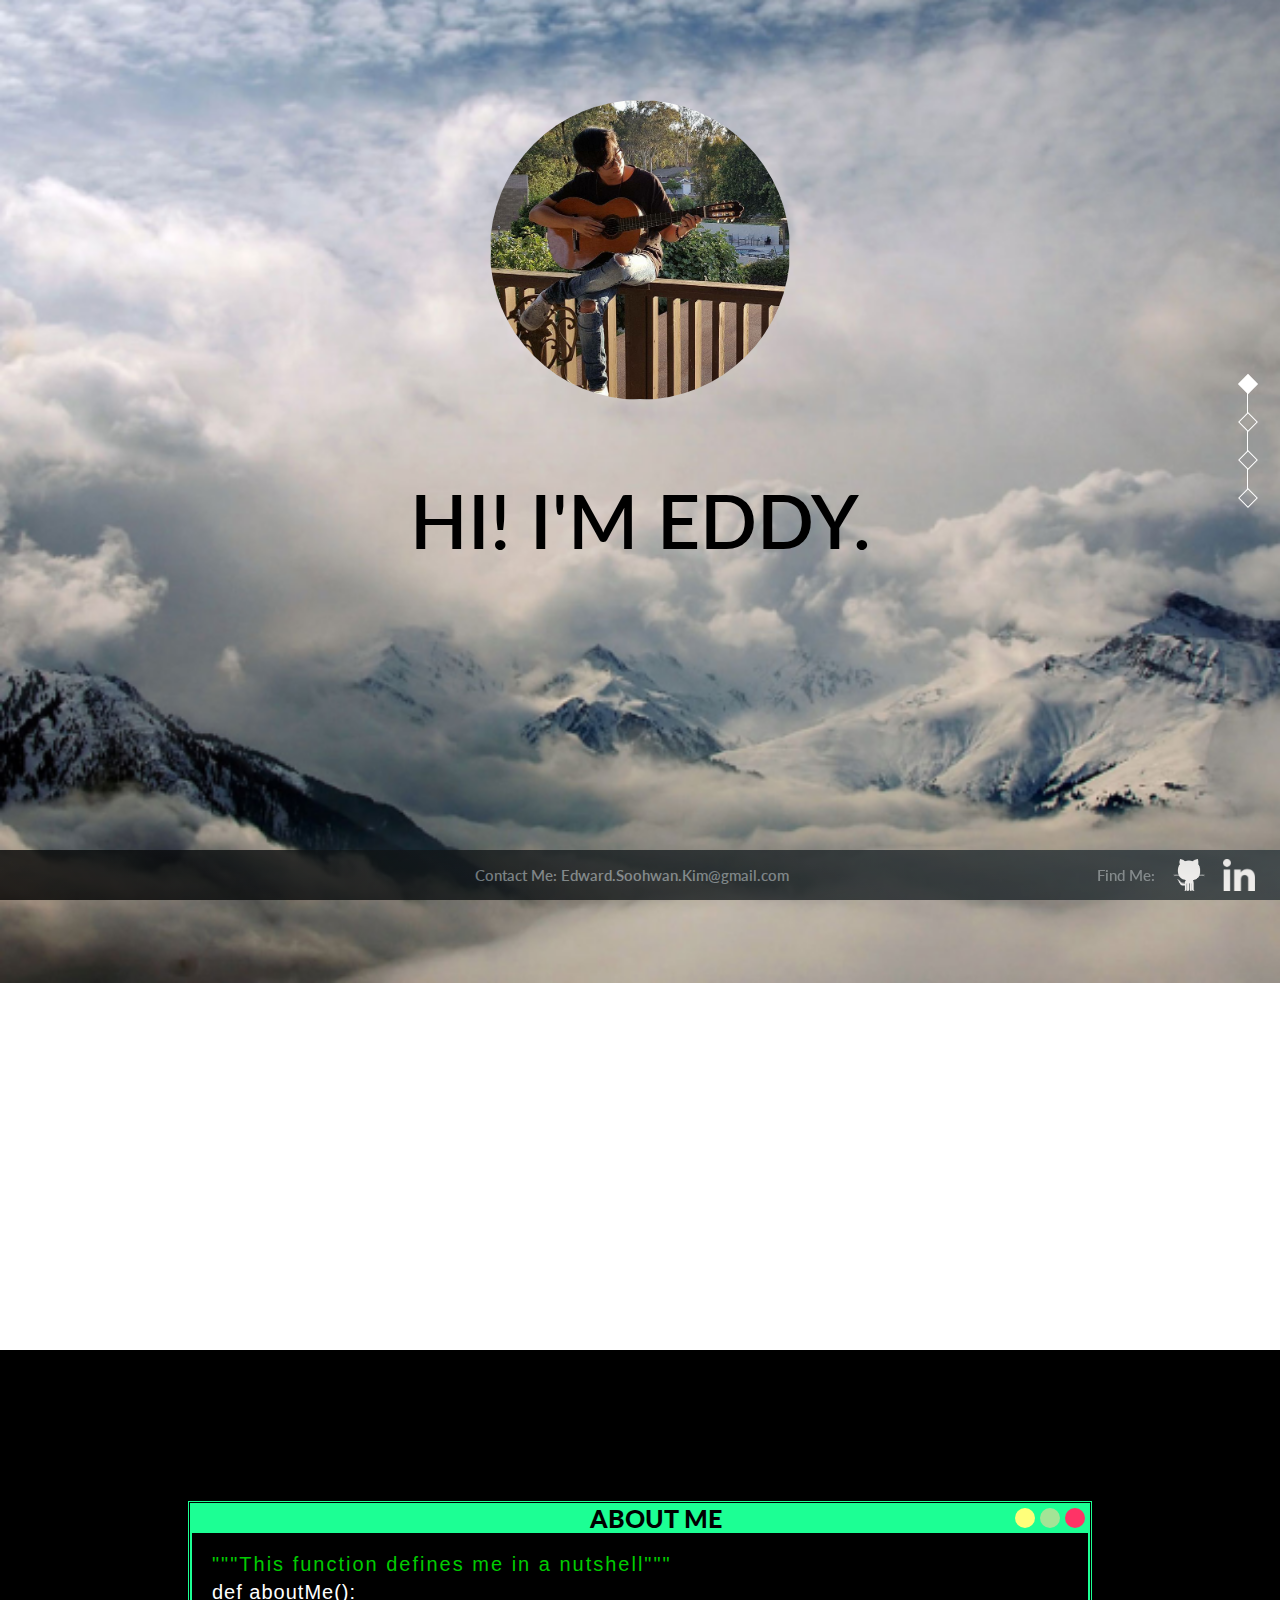
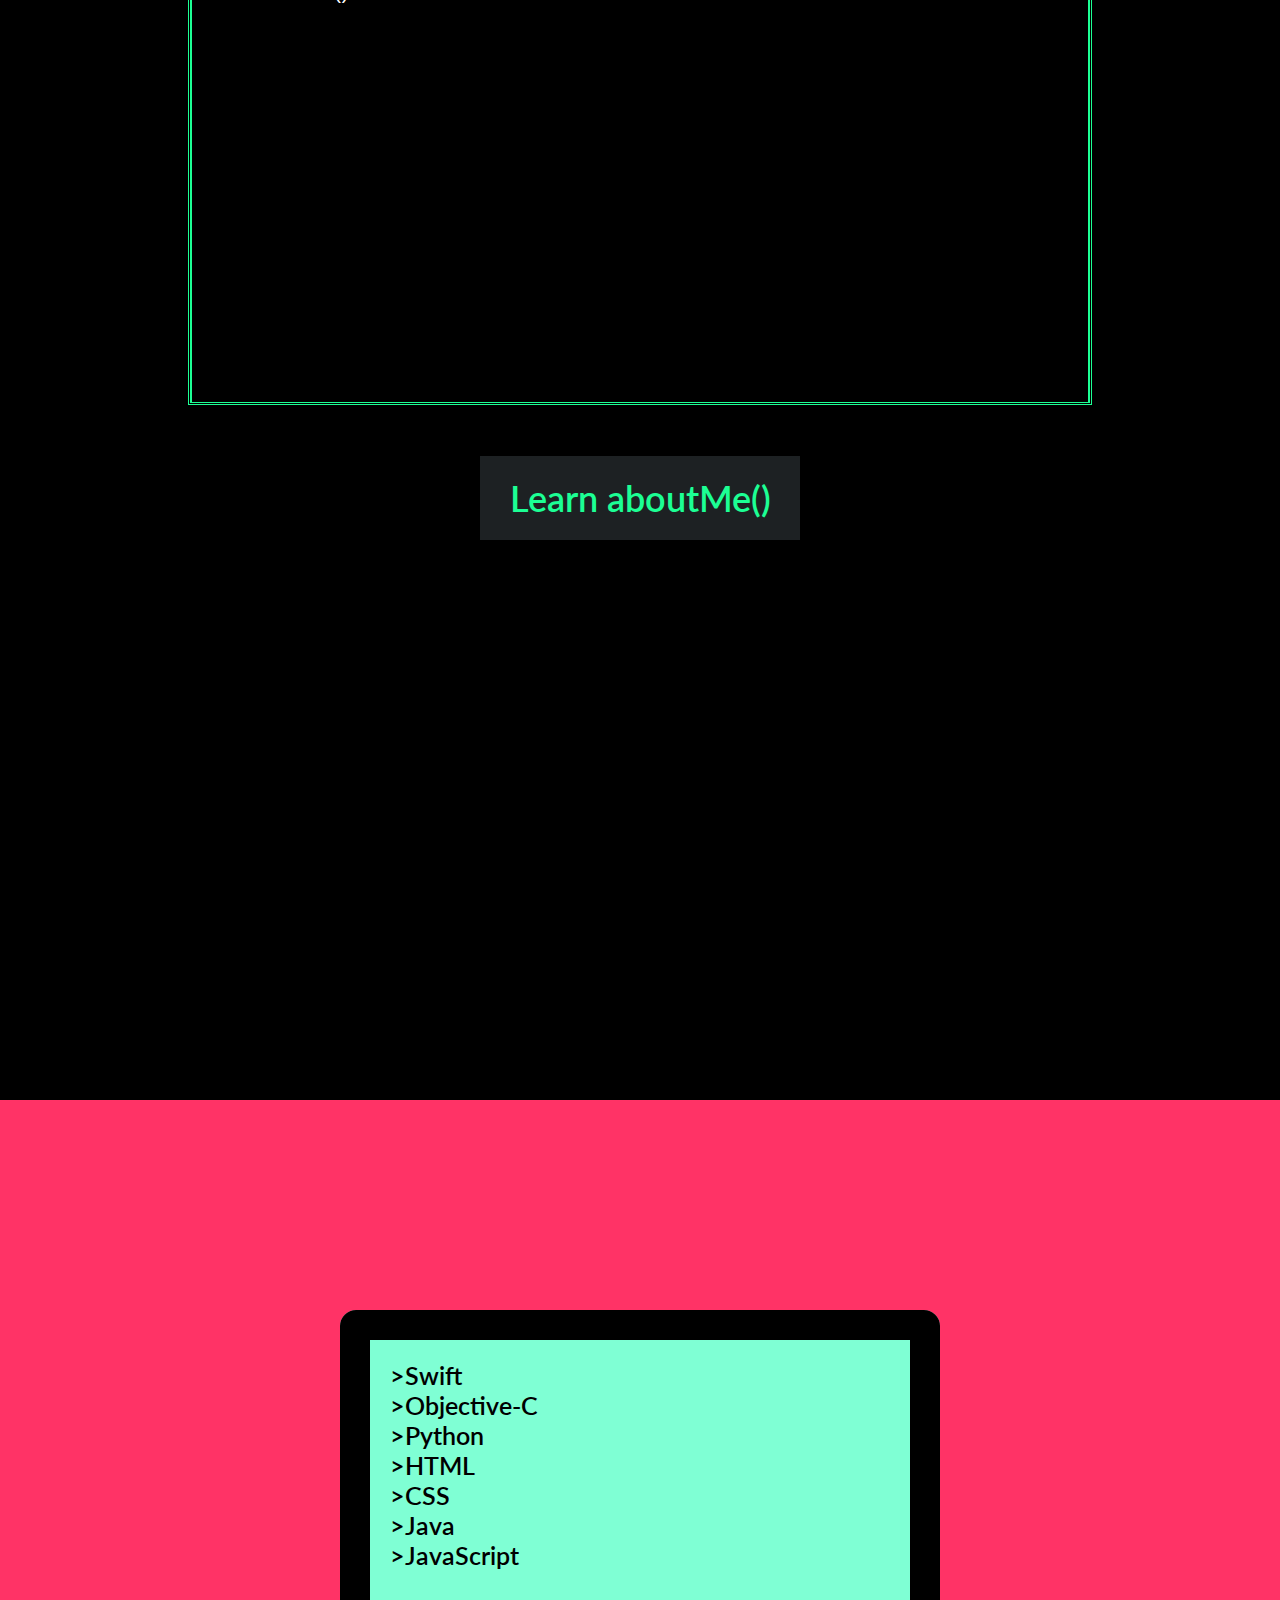
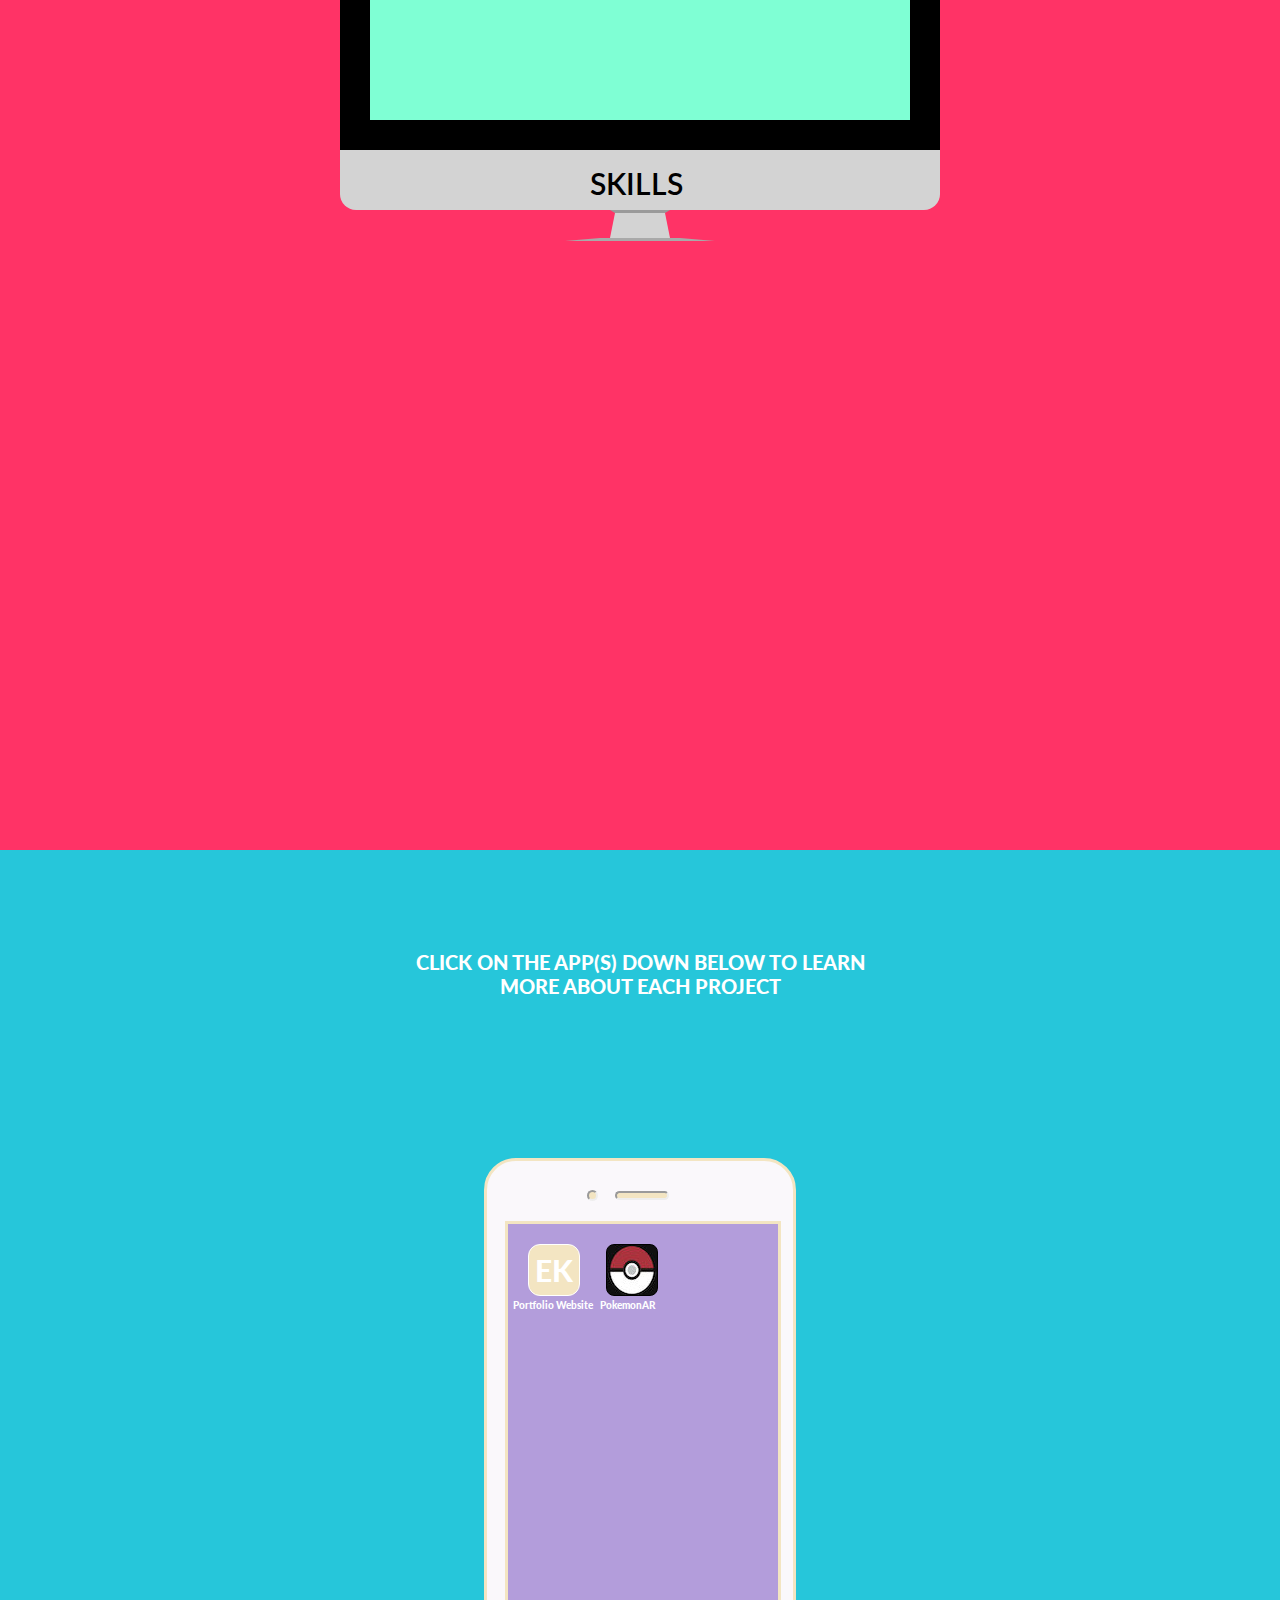
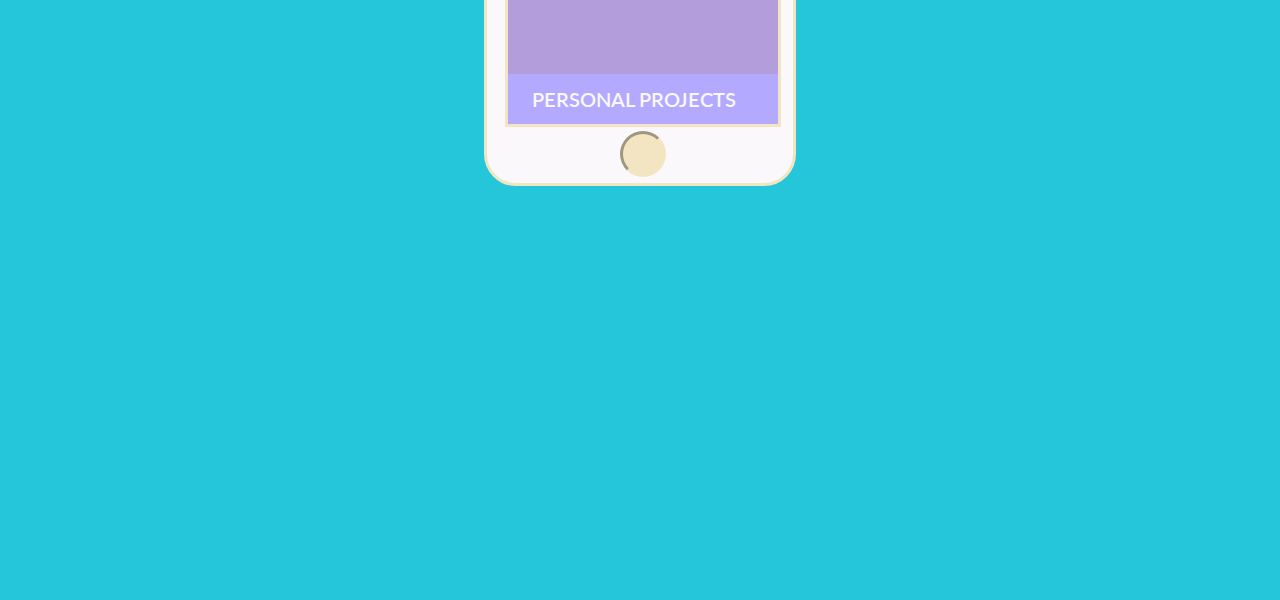
<file: index.html>
<html>
	<head>
		<!-- Correct HTML File 3 -->
		<title>Eddy Kim Portfolio</title>
		<link rel="stylesheet" type="text/css" href="assets/css/websiteDesign.css">
		<script src="assets/js/jquery-1.8.3.min.js"></script>
		<script src="assets/js/website.js"></script>
		<link rel='stylesheet' type='text/css' href='https://fonts.googleapis.com/css?family=Lato:100'>
		<link rel="shortcut icon" type="image/x-icon" href="assets/img/EK.ico" />
	</head>

	<body>
		<div id="whole-site">

			<!--Home Page-->
			<div id="first-wrapper" class="wrapper">
				<div class="container">
					<div id="home" class="screen">
						<div id="home-content" class="text intro">
							<img id="profile-picture" class="circle">
							<div id="name">
								HI! I'M EDDY.
							</div>
						</div>	
					</div>
				</div>
			</div>

			<!--Second (About Me) Page-->
			<div id="second-wrapper" class="wrapper">
				<div class="container">
					<div id="aboutMe" class="screen">
						<!--Blue Print for the Terminal that has my information inside-->
						<div id="terminal-container">
							<div id="terminalV2">
								<div id="about-me-heading">ABOUT ME</div>
								<div id="red" class="terminal-circle"></div>
								<div id="green" class="terminal-circle"></div>
								<div id="yellow" class="terminal-circle"></div>
								<div id="black-screen">	
									<div id="content-before">
										<div id="content-line1" class="absolute terminal-green"><br>"""This function defines me in a nutshell"""</br></div>
										<div id="content-line2" class="absolute terminal-white"><br>def aboutMe():</br></div>
									</div>
									<div id="content-after" class="absolute">
										<div id="content-line3">
											<div id="term-name" class="absolute terminal-white">name</div>
											<span class="absolute terminal-orange">=</span>
											<span id="info-name" class="absolute terminal-green">"Eddy Kim"</span>	
											<br></br>
										</div>
										<div id="content-line4">
											<div id="term-age" class="absolute terminal-white">age</div>
											<span class="absolute terminal-orange">=</span>
											<span id="18" class="absolute terminal-blue">20</span>
											<br></br>
										</div>
										<div id="content-line5">
											<div id="term-education" class="absolute terminal-white">education</div>
											<span class="absolute terminal-orange">=</span>
											<span id="info-education" class="absolute terminal-green">"University of California, Berkeley"</span>
											<br></br>
										</div>
										<div id="content-line6">
											<div id="term-year" class="absolute terminal-white">year</div>
											<span class="absolute terminal-orange">=</span>
											<span id="info-year" class="absolute terminal-green">"3rd year, Class of 2018"</span>
											<br></br>
										</div>
										<div id="content-line7">
											<div id="term-major" class="absolute terminal-white">major</div>
											<span class="absolute terminal-orange">=</span>
											<span id="info-major" class="absolute terminal-green">"Computer Science and Cognitive Science"</span>
											<br></br>
										</div>
										<!-- <div id="content-line8">
											<div id="term-GPA" class="absolute terminal-white">GPA</div>
											<span class="absolute terminal-orange">=</span>
											<span id="GPA" class="absolute terminal-blue">3.2</span>
											<br></br>
										</div> -->
										<div id="content-line9">
											<div id="term-interests" class="absolute terminal-white">interests</div>
											<span class="absolute terminal-orange">=</span>
											<span class="absolute terminal-white">[</span>
											<span id="info-interests" class="absolute terminal-green">"Singing", "Guitar", "Snowboarding"</span>
											<span class="absolute terminal-white">]</span>
											<br></br>
										</div>
									</div>
								</div>
							</div>
								
							<div id="button" class="text click">
								<div id="aboutMe-button">
									Learn aboutMe()
								</div>
							</div>
						</div>
					</div>
				</div>
			</div>

			<!--Third (Skills) Page-->
			<div id="third-wrapper" class="wrapper">
				<div id="third-container">
					<div id="skills" class="screen">
						<!--Animated iMac that holds my skills-->
						<div id="imac-container">
							<div id="imac-border">
								<div id="imac-screen">
									<div id="skill1" class="skill-text">>Swift</div>
									<div id="skill2" class="skill-text indent">>Objective-C</div>
									<div id="skill3" class="skill-text indent">>Python</div>
									<div id="skill4" class="skill-text ">>HTML</div>
									<div id="skill5" class="skill-text indent">>CSS</div>
									<div id="skill6" class="skill-text indent">>Java</div>
									<div id="skill7" class="skill-text indent">>JavaScript</div>
								</div>
							</div>
							<div id="skills-header" class="text">
								SKILLS
							</div>
						</div>
						<div id="imac-stand">
							<div id="imac-base"></div>
						</div>
					</div>
				</div>
			</div>
			<!--Fourth (Projects) Page-->
			<div id="fourth-wrapper" class="wrapper">
				<div id="footer">
					<div id="email-handle" class="footer-text">Contact Me: Edward.Soohwan.Kim@gmail.com</div>
					<div id="social" class="footer-text">
						Find Me:
					</div>
					<a target="_blank" href="https://github.com/Mihky">
						<img id="octocat" class="social-icons" src="assets/img/githubicon.png">
					</a>
					<a target="_blank" href="https://www.linkedin.com/profile/preview?locale=en_US&trk=prof-0-sb-preview-primary-button">
						<img id="linkedin" class="social-icons" src="assets/img/in.png">
					</a>
				</div>

					<div id="instructions">CLICK ON THE APP(S) DOWN BELOW TO LEARN MORE ABOUT EACH PROJECT</div>
					<div id="projects">
						<!--Animated iPhone that hold my person projects-->
						<div id="iphone6">
							<div id="camera"></div>
							<div id="speaker"></div>
							<div id="screen">
								<div id="portfolio-app" class="app click">
									EK
								</div>
								<div class="app-name">
									Portfolio Website
								</div>
								<div id="pokemonAR-app" class="app click"></div>
								<div id="pokemonAR-position" class="app-name">PokemonAR</div>
								<div id="main-bar">
									<div id="projects-header">
										PERSONAL PROJECTS
									</div>
								</div>
							</div>
							<div id="home-button"></div>
						</div>
					</div>

				<div id="backdrop" class="backdrop"></div>
				<div id="modal" class="modal">
					<div id="portfolio-modal">
						<div class="app-header">Portfolio Website</div>
						<div class="X">X</div>
						<div id="project-logo">
							<div id="initials">EK</div>
						</div>
						<div class="project-description-container">
							<div class="project-title">https://mihky.github.io</div>
							<div class="project-description">
								This was my very first personal project. Start date: 12/26/14 - End date: 1/5/15. Within 10 days I learned the fundamentals of HTML, CSS, and Javascript and was able to make this very website. This will be used to learn more about me, my hobbies, and link to other social medias professional and social.
							</div>
						</div>
					</div>
					<div id="pokemonAR-modal">
						<div class="app-header">PokemonAR</div>
						<div class="X">X</div>
						<div id="project-logo-2"></div>
						<div class="project-description-container">
							<div class="project-title title-too-large">https://github.com/Mihky/PokemonAR</div>
							<div class="project-description">
								Experience a Pokémon battle in Augmented Reality. Use Snorlax to take down Armored Mewtwo. Created using Unity, Vuforia, and C#.
							</div>
						</div>
					</div>
				</div>
			</div>
			<!--Navigation Bar-->
			<div id="side-bar">
				<div id="page1" class="pages click fill"></div>
				<span class="dividers"></span>
				<div id="page2" class="pages click fill"></div>
				<span class="dividers"></span>
				<div id="page3" class="pages click fill"></div>
				<span class="dividers"></span>
				<div id="page4" class="pages click fill"></div>
			</div>
		</div>
	</body>
</html>
</file>
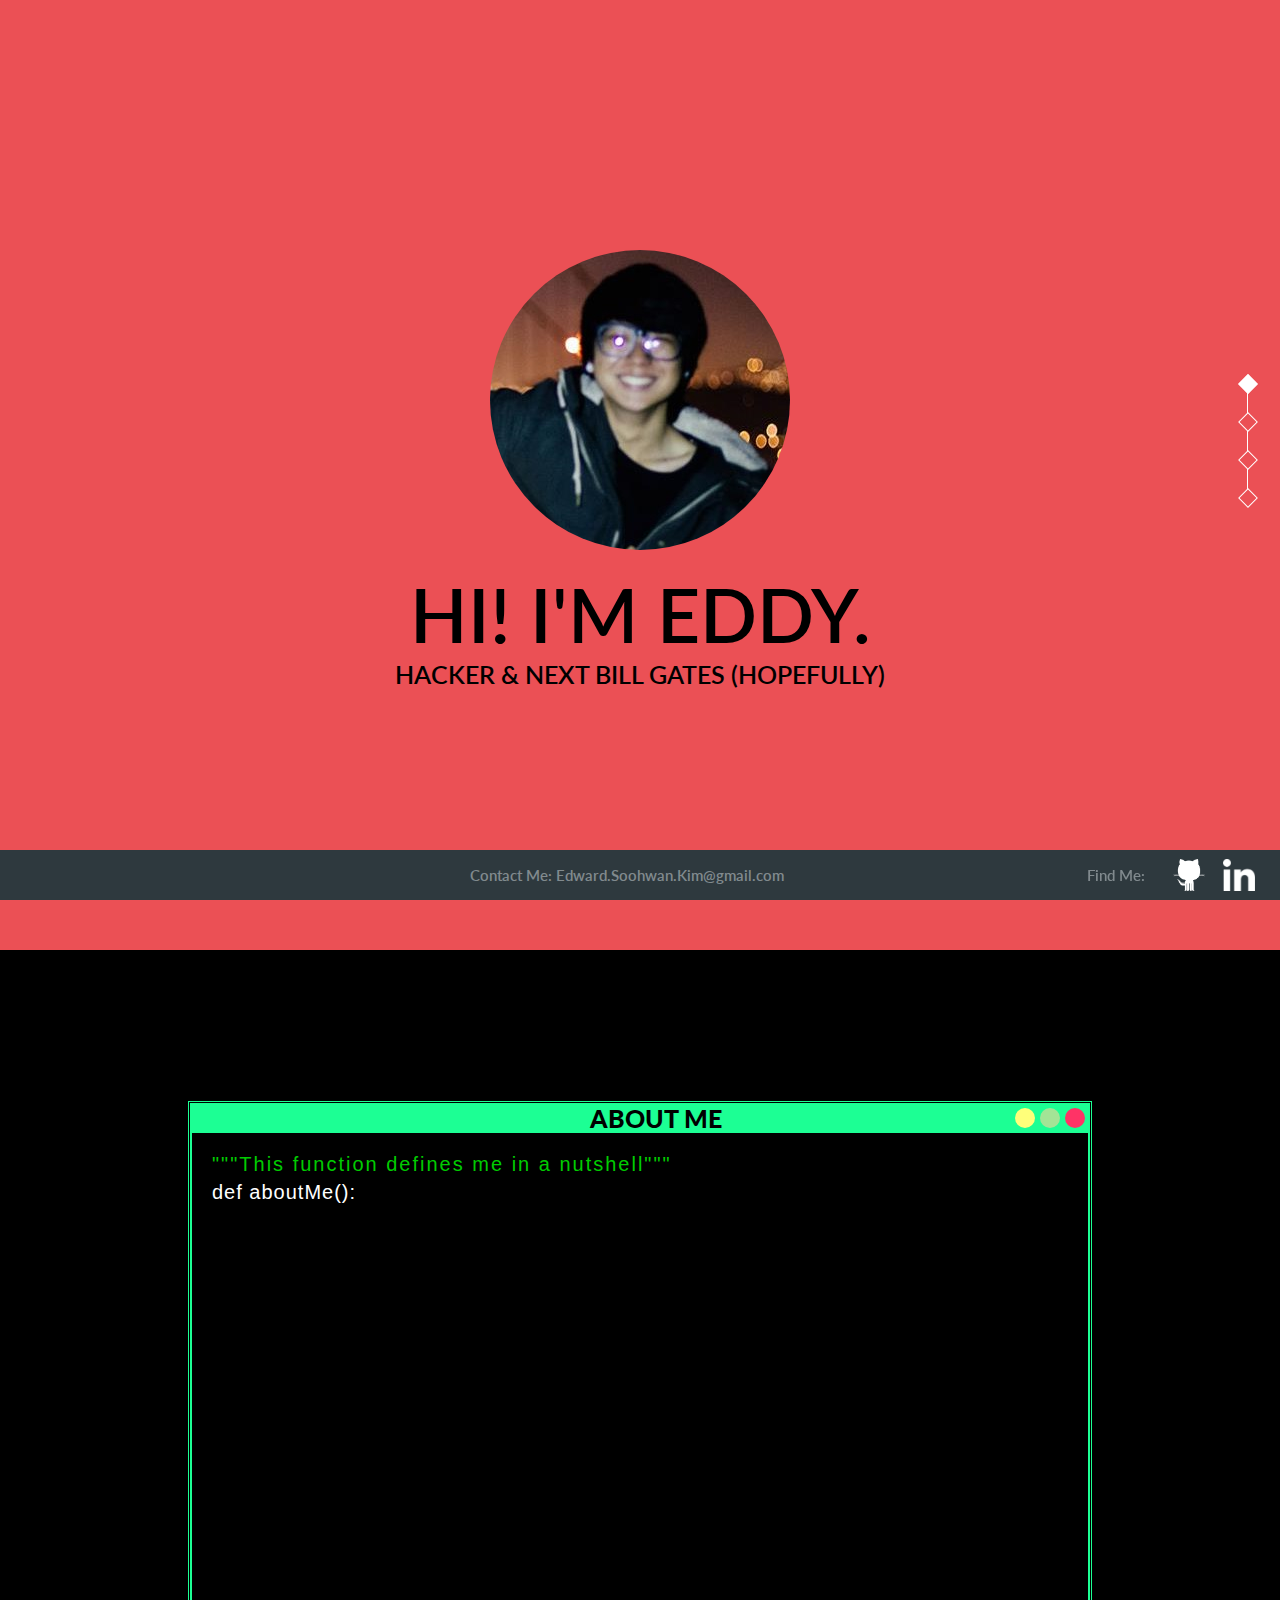
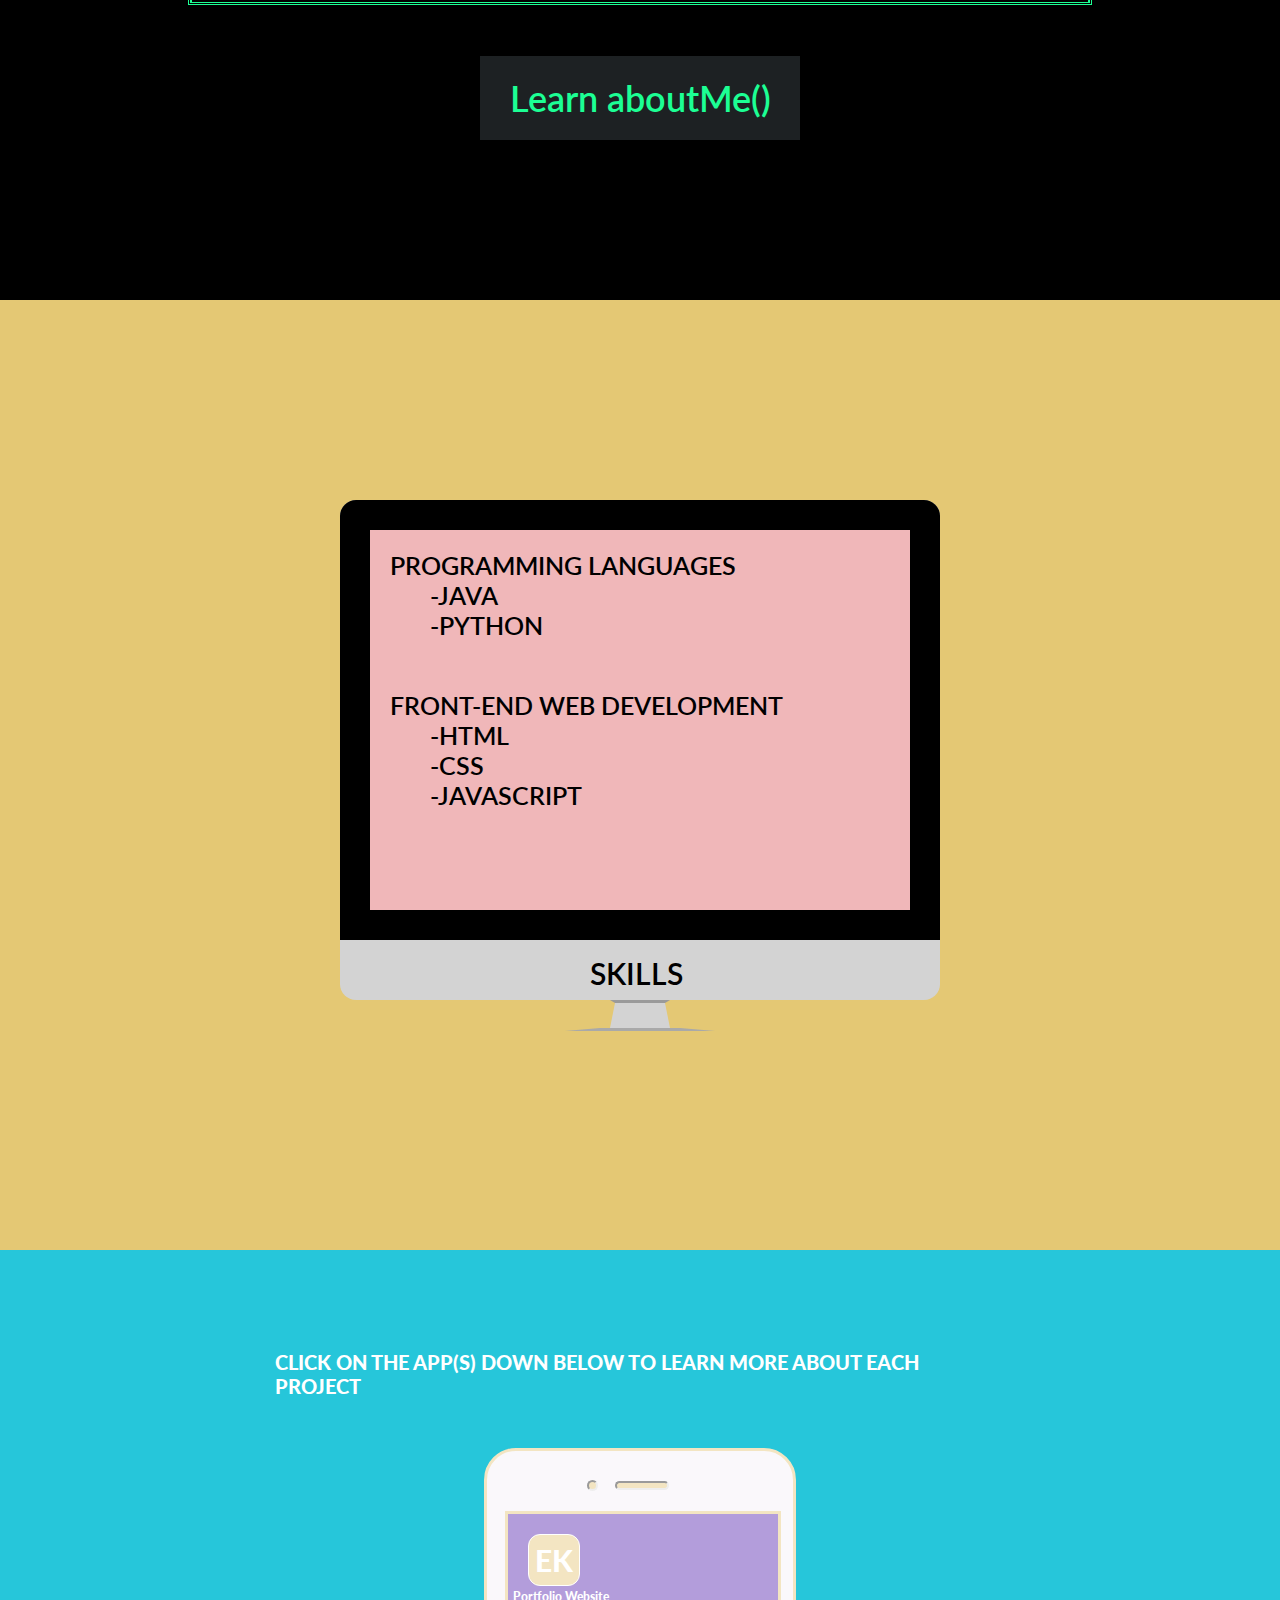
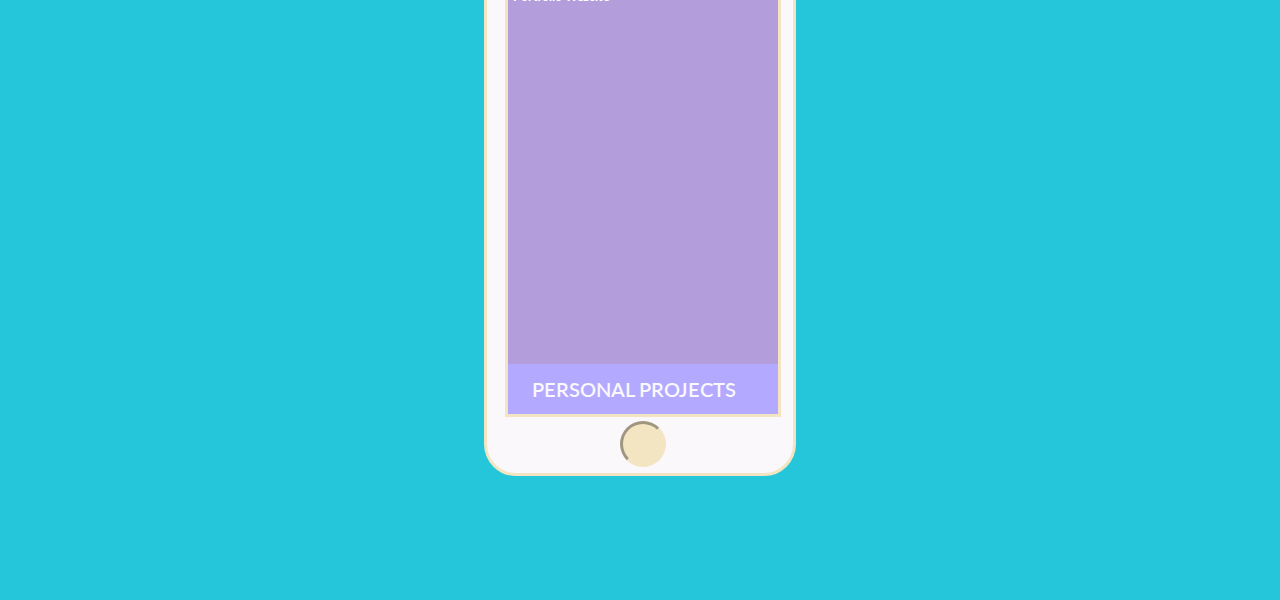
<file: test.html>
<html>
	<head>
		<!-- Correct HTML File 2 -->
		<title>Eddy Kim Portfolio</title>
		<link rel="stylesheet" type="text/css" href="assets/css/test.css">
		<script src="assets/js/jquery-1.8.3.min.js"></script>
		<script src="assets/js/test.js"></script>
		<link href='https://fonts.googleapis.com/css?family=Lato:100' rel='stylesheet' type='text/css'>
		<link rel="shortcut icon" type="image/x-icon" href="assets/img/EK.ico" />
	</head>

	<body>
		<!--Home Page-->
		<div id="first-page" class="screen">
			<div id="home-content" class="text intro seperate">
				<img class="circle" src="assets/img/me3.jpg">
				<div id="name">
					HI! I'M EDDY.
				</div>
				<div id="intro">
					HACKER & NEXT BILL GATES (HOPEFULLY)
				</div>
			</div>	
		</div>
		<!--Second (About Me) Page-->
		<div id="second-page" class="screen">
			<!--Blue Print for the Terminal that has my information inside-->
			<div id="terminal-container" class="seperate">
				<div id="terminalV2">
					<div id="about-me-heading">ABOUT ME</div>
					<div id="red" class="terminal-circle"></div>
					<div id="green" class="terminal-circle"></div>
					<div id="yellow" class="terminal-circle"></div>
					<div id="black-screen">	
						<div id="content-before">
							<div id="content-line1" class="absolute terminal-green"><br>"""This function defines me in a nutshell"""</br></div>
							<div id="content-line2" class="absolute terminal-white"><br>def aboutMe():</br></div>
						</div>
						<div id="content-after" class="absolute">
							<div id="content-line3">
								<div id="term-name" class="absolute terminal-white">name</div>
								<span class="absolute terminal-orange">=</span>
								<span id="info-name" class="absolute terminal-green">"Eddy Kim"</span>	
								<br></br>
							</div>
							<div id="content-line4">
								<div id="term-age" class="absolute terminal-white">age</div>
								<span class="absolute terminal-orange">=</span>
								<span id="18" class="absolute terminal-blue">18</span>
								<br></br>
							</div>
							<div id="content-line5">
								<div id="term-education" class="absolute terminal-white">education</div>
								<span class="absolute terminal-orange">=</span>
								<span id="info-education" class="absolute terminal-green">"UC Berkeley"</span>
								<br></br>
							</div>
							<div id="content-line6">
								<div id="term-year" class="absolute terminal-white">year</div>
								<span class="absolute terminal-orange">=</span>
								<span id="info-year" class="absolute terminal-green">"1st year, Class of 2018"</span>
								<br></br>
							</div>
							<div id="content-line7">
								<div id="term-major" class="absolute terminal-white">major</div>
								<span class="absolute terminal-orange">=</span>
								<span id="info-major" class="absolute terminal-green">"Computer Science"</span>
								<br></br>
							</div>
							<div id="content-line8">
								<div id="term-GPA" class="absolute terminal-white">GPA</div>
								<span class="absolute terminal-orange">=</span>
								<span id="GPA" class="absolute terminal-blue">3.77</span>
								<br></br>
							</div>
							<div id="content-line9">
								<div id="term-interests" class="absolute terminal-white">interests</div>
								<span class="absolute terminal-orange">=</span>
								<span class="absolute terminal-white">[</span>
								<span id="info-interests" class="absolute terminal-green">"Hacking", "Netflix marathoning", "Sport: food coma[ing]"</span>
								<span class="absolute terminal-white">]</span>
								<br></br>
							</div>
						</div>
					</div>
				</div>
					
				<div id="button" class="text click">
					<div id="aboutMe-button">
						Learn aboutMe()
					</div>
				</div>
			</div>
		</div>
		<!--Third (Skills) Page-->
		<div id="third-page" class="screen">
			<div id="skills" class="seperate">
				<!--Animated iMac that holds my skills-->
				<div id="imac-container">
					<div id="imac-border">
						<div id="imac-screen">
							<div id="skill1" class="skill-text">PROGRAMMING LANGUAGES</div>
							<div id="skill2" class="skill-text indent">-JAVA</div>
							<div id="skill3" class="skill-text indent">-PYTHON</div>
							<div id="skill4" class="skill-text ">FRONT-END WEB DEVELOPMENT</div>
							<div id="skill5" class="skill-text indent">-HTML</div>
							<div id="skill6" class="skill-text indent">-CSS</div>
							<div id="skill7" class="skill-text indent">-JAVASCRIPT</div>
						</div>
					</div>
					<div id="skills-header" class="text">
						SKILLS
					</div>
				</div>
				<div id="imac-stand">
					<div id="imac-base"></div>
				</div>
			</div>
		</div>
		<!--Fourth (Projects) Page-->
		<div id="fourth-page" class="screen">
			<div id="projects" class="seperate">
					<div id="instructions">CLICK ON THE APP(S) DOWN BELOW TO LEARN MORE ABOUT EACH PROJECT</div>
					<!--Animated iPhone that hold my person projects-->
					<div id="iphone6">
						<div id="camera"></div>
						<div id="speaker"></div>
						<div id="screen">
							<div id="app" class="click">
								EK
							</div>
							<div id="app-name">
								Portfolio Website
							</div>
							<div id="main-bar">
								<div id="projects-header">
									PERSONAL PROJECTS
								</div>
							</div>
						</div>
						<div id="home-button"></div>
					</div>
				
				<div id="backdrop" class="backdrop"></div>
				<div id="modal" class="modal">
					<div id="app-header">Portfolio Website</div>
					<div id="X">X</div>
					<div id="project-logo">
						<div id="initials">EK</div>
					</div>
					<div id="project-description-container">
						<div id="project-title">www.edwardsookim.com</div>
						<div id="project-description">
							This was my very first personal project and the beginning of a very fun journey! Start date: 12/26/14 - End date: 1/5/15. Within 10 days I learned the fundamentals of HTML, CSS, and Javascript and was able to make this very website you are looking at! Through this project, I learned the importance of abstract thinking, planning, outlining, googling, and most importantly how to absorb/learn/apply skills needed to tackle such an, initially, intimidating and foreign field that is front-end development.
						</div>
					</div>
				</div>
			</div>
		</div>
		<!--Navigation Bar-->
		<div id="side-bar">
			<div id="page1" class="pages click fill"></div>
			<span class="dividers"></span>
			<div id="page2" class="pages click fill"></div>
			<span class="dividers"></span>
			<div id="page3" class="pages click fill"></div>
			<span class="dividers"></span>
			<div id="page4" class="pages click fill"></div>
		</div>
		<!--Footer-->
		<div id="footer">
			<div id="email-handle" class="footer-text">Contact Me: Edward.Soohwan.Kim@gmail.com</div>
			<div id="social" class="footer-text">
				Find Me:
			</div>
			<a target="_blank" href="https://github.com/Mihky">
				<img id="octocat" class="social-icons" src="assets/img/githubicon.png">
			</a>
			<a target="_blank" href="https://www.linkedin.com/profile/preview?locale=en_US&trk=prof-0-sb-preview-primary-button">
				<img id="linkedin" class="social-icons" src="assets/img/in.png">
			</a>
		</div>
	</body>
</html>
</file>
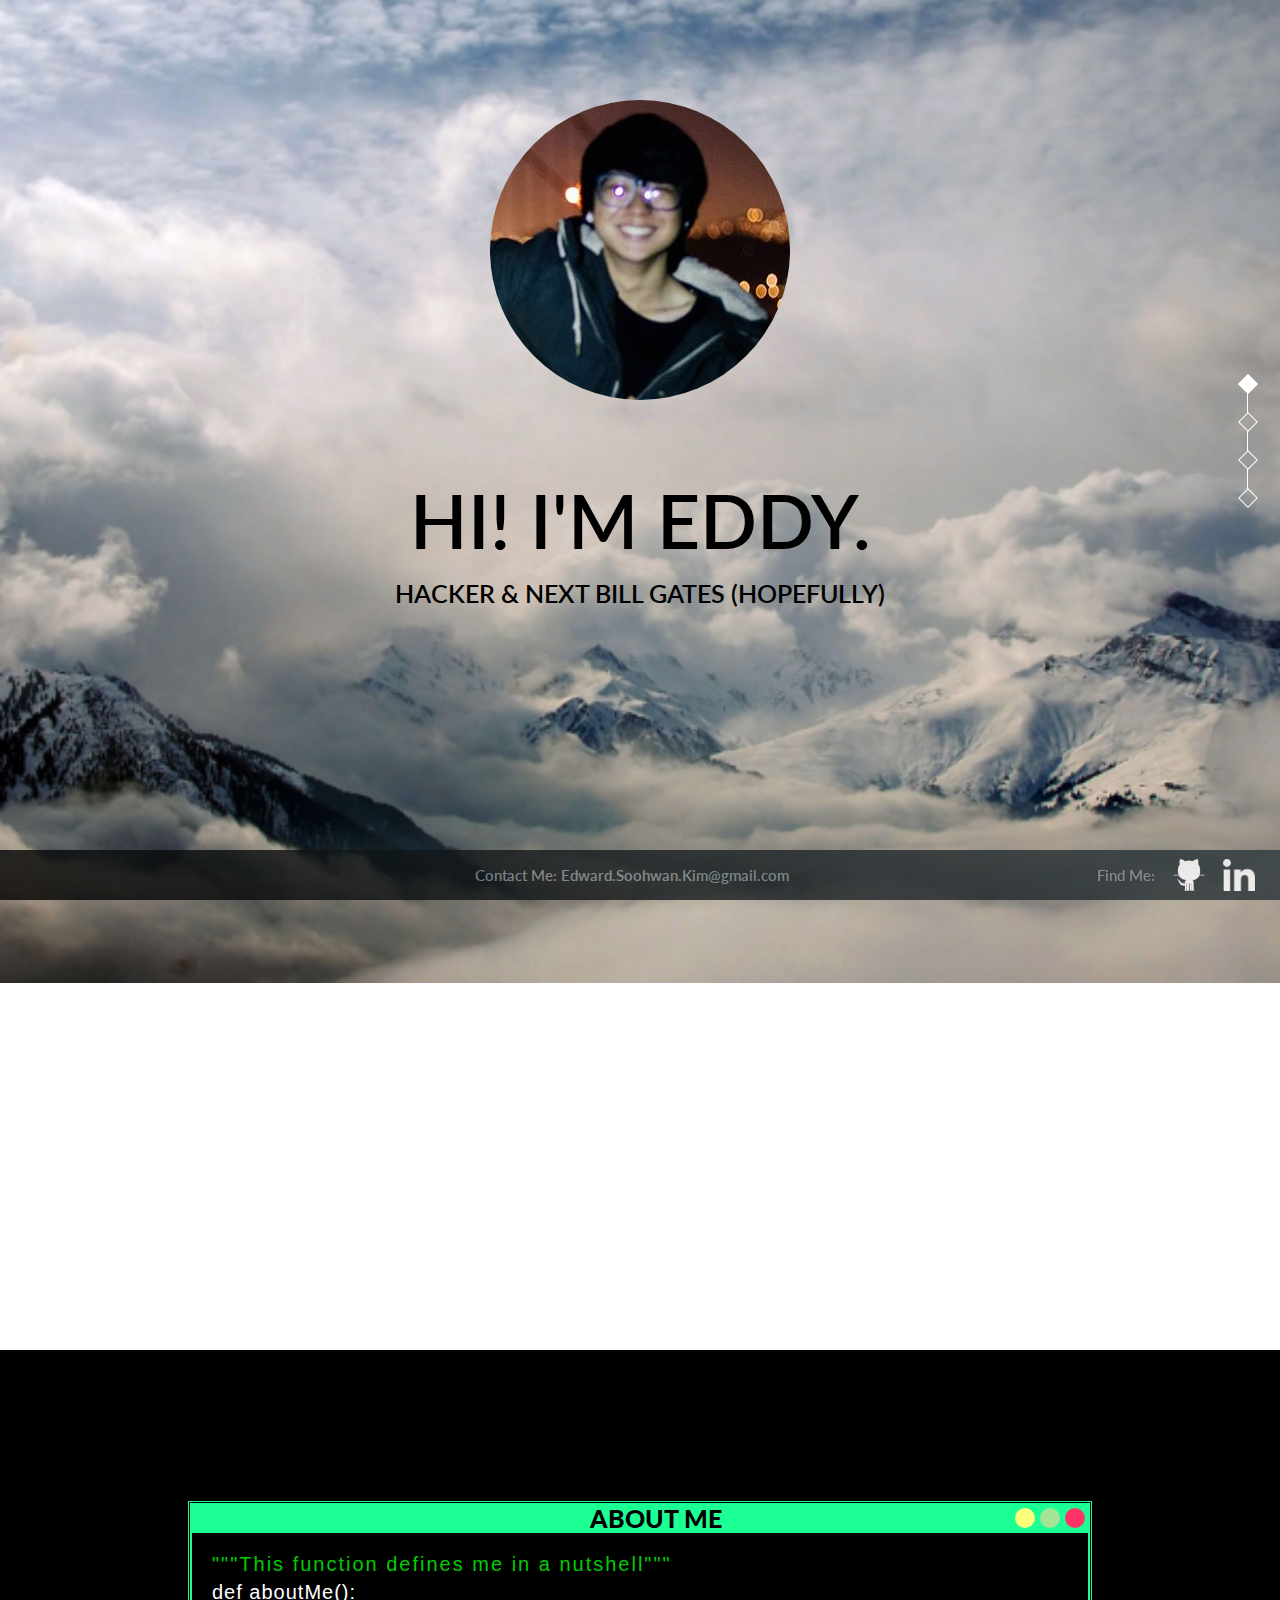
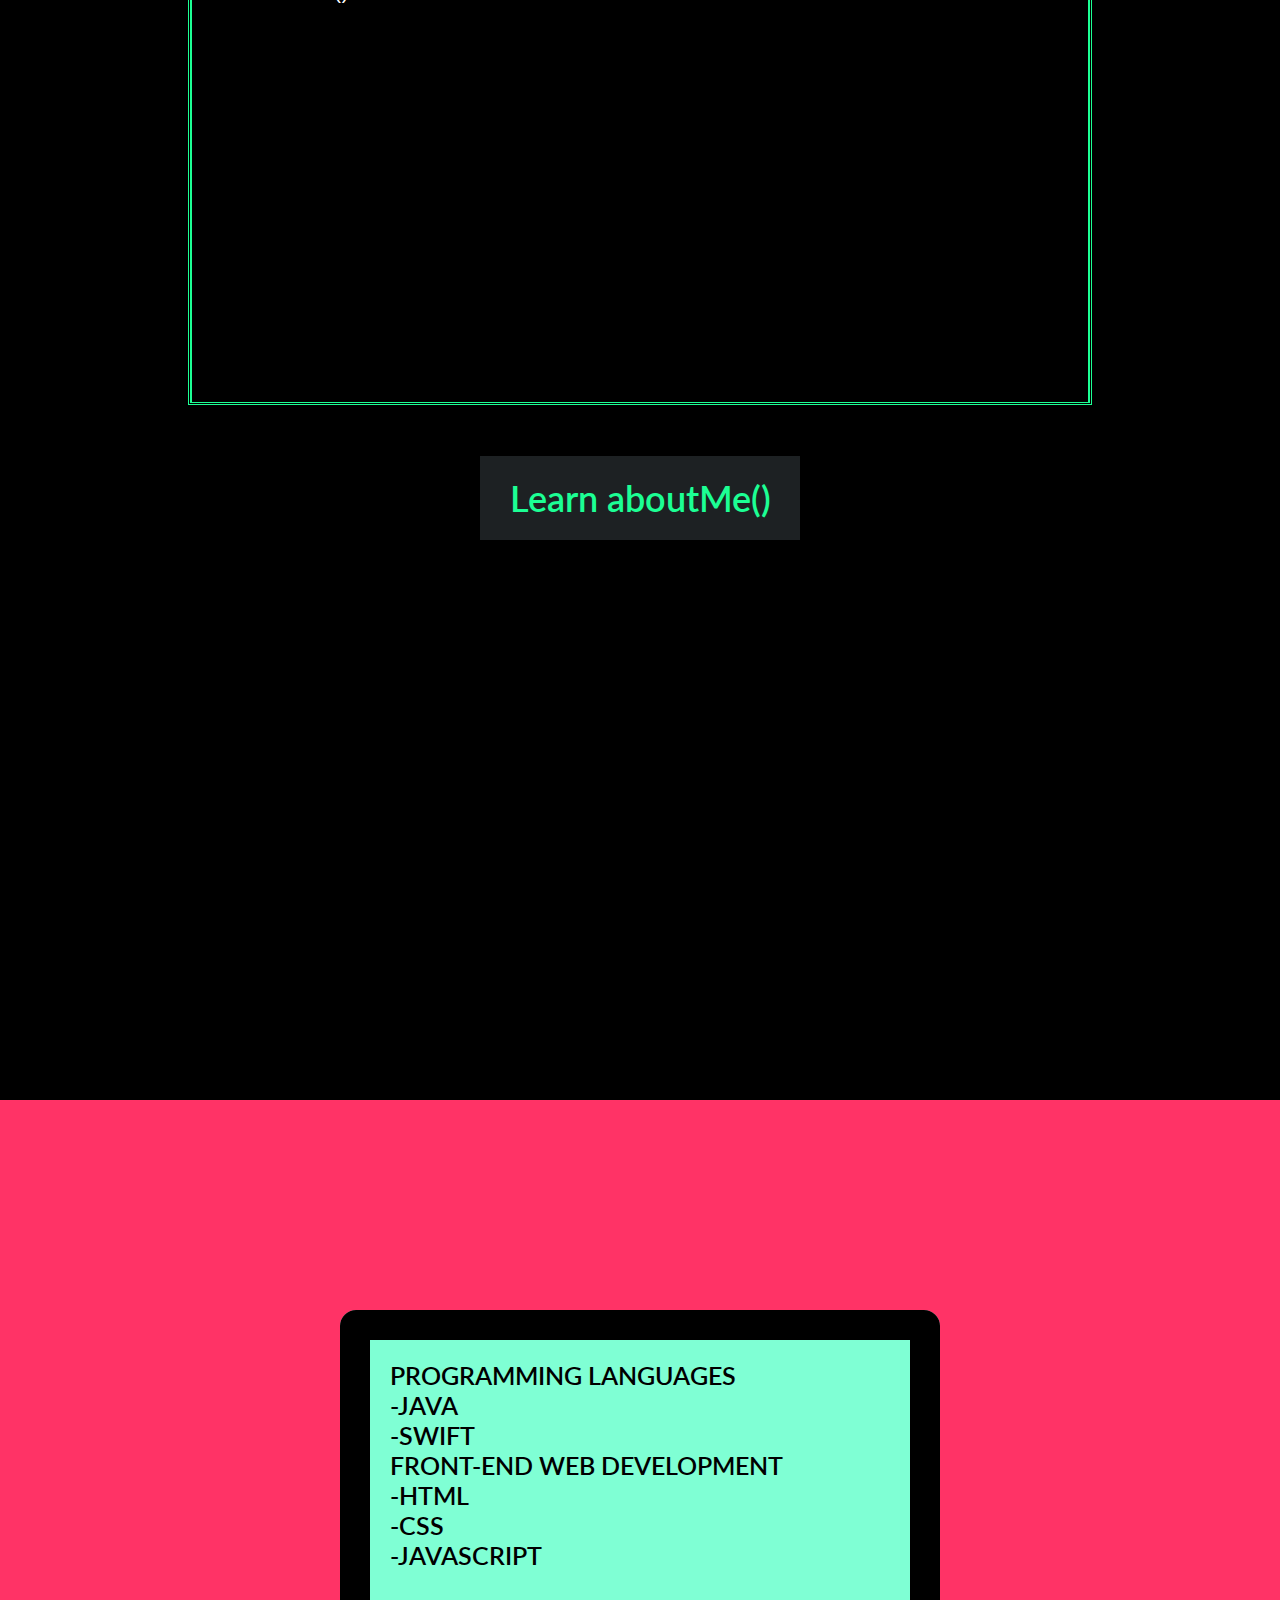
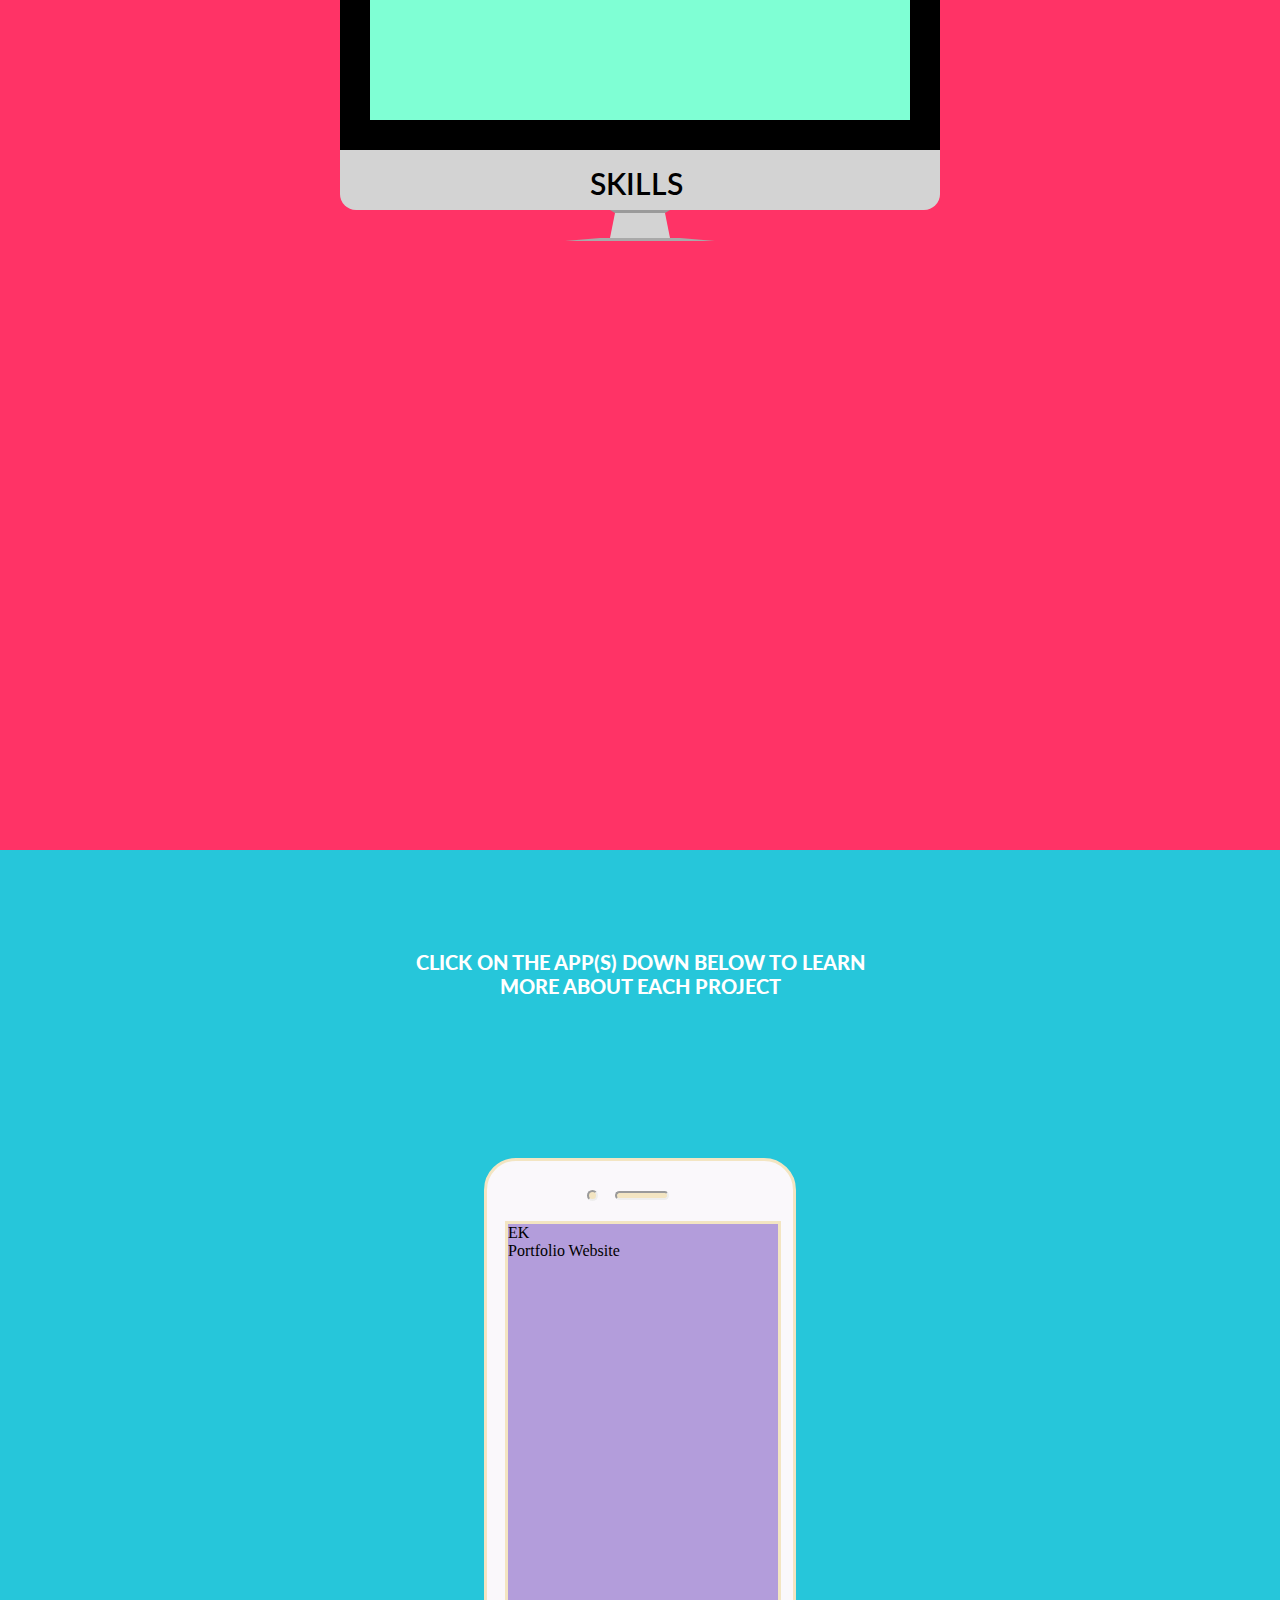
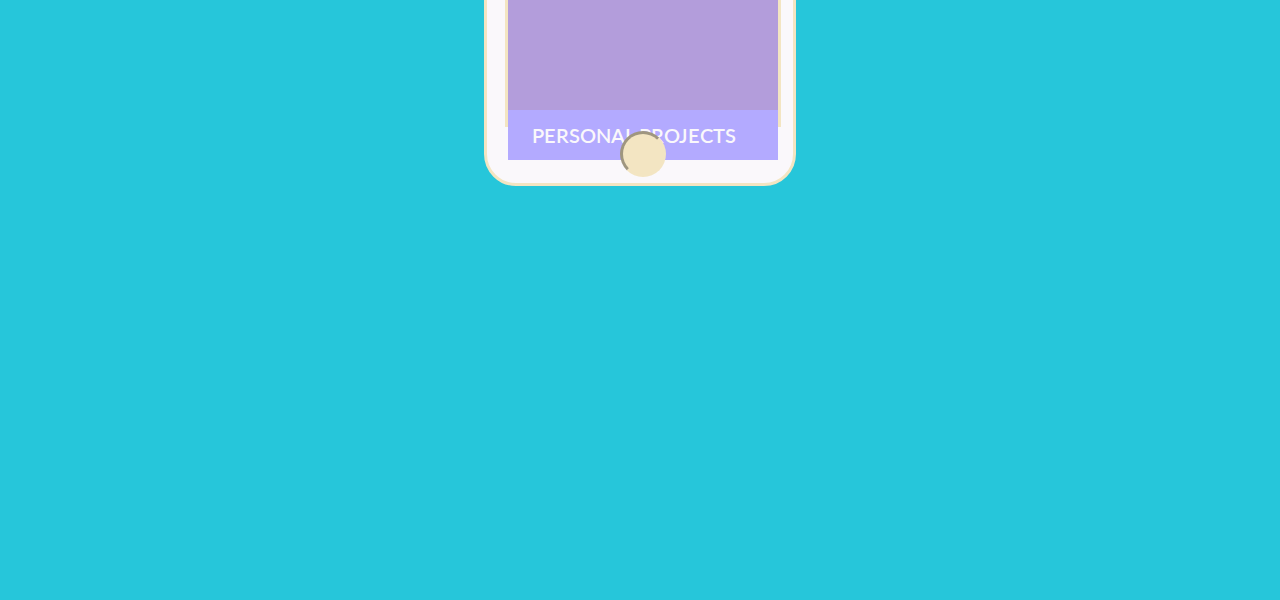
<file: website.html>
<html>
	<head>
		<!-- Correct HTML File 1 -->		
		<title>Eddy Kim Portfolio</title>
		<link rel="stylesheet" type="text/css" href="assets/css/websiteDesign.css">
		<script src="assets/js/jquery-1.8.3.min.js"></script>
		<script src="assets/js/website.js"></script>
		<link href='https://fonts.googleapis.com/css?family=Lato:100' rel='stylesheet' type='text/css'>
		<link rel="shortcut icon" type="image/x-icon" href="assets/img/EK.ico" />
	</head>

	<body>
		<div id="whole-site">

			<!--Home Page-->
			<div id="first-wrapper" class="wrapper">
				<div class="container">
					<div id="home" class="screen">
						<div id="home-content" class="text intro">
							<img id="profile-picture" class="circle" src="assets/img/me3.jpg">
							<div id="name">
								HI! I'M EDDY.
							</div>
							<div id="intro">
								HACKER & NEXT BILL GATES (HOPEFULLY)
							</div>
						</div>	
					</div>
				</div>
			</div>

			<!--Second (About Me) Page-->
			<div id="second-wrapper" class="wrapper">
				<div class="container">
					<div id="aboutMe" class="screen">
						<!--Blue Print for the Terminal that has my information inside-->
						<div id="terminal-container">
							<div id="terminalV2">
								<div id="about-me-heading">ABOUT ME</div>
								<div id="red" class="terminal-circle"></div>
								<div id="green" class="terminal-circle"></div>
								<div id="yellow" class="terminal-circle"></div>
								<div id="black-screen">	
									<div id="content-before">
										<div id="content-line1" class="absolute terminal-green"><br>"""This function defines me in a nutshell"""</br></div>
										<div id="content-line2" class="absolute terminal-white"><br>def aboutMe():</br></div>
									</div>
									<div id="content-after" class="absolute">
										<div id="content-line3">
											<div id="term-name" class="absolute terminal-white">name</div>
											<span class="absolute terminal-orange">=</span>
											<span id="info-name" class="absolute terminal-green">"Eddy Kim"</span>	
											<br></br>
										</div>
										<div id="content-line4">
											<div id="term-age" class="absolute terminal-white">age</div>
											<span class="absolute terminal-orange">=</span>
											<span id="18" class="absolute terminal-blue">20</span>
											<br></br>
										</div>
										<div id="content-line5">
											<div id="term-education" class="absolute terminal-white">education</div>
											<span class="absolute terminal-orange">=</span>
											<span id="info-education" class="absolute terminal-green">"University of California, Berkeley"</span>
											<br></br>
										</div>
										<div id="content-line6">
											<div id="term-year" class="absolute terminal-white">year</div>
											<span class="absolute terminal-orange">=</span>
											<span id="info-year" class="absolute terminal-green">"3rd year, Class of 2018"</span>
											<br></br>
										</div>
										<div id="content-line7">
											<div id="term-major" class="absolute terminal-white">major</div>
											<span class="absolute terminal-orange">=</span>
											<span id="info-major" class="absolute terminal-green">"Computer Science"</span>
											<br></br>
										</div>
										<div id="content-line8">
											<div id="term-GPA" class="absolute terminal-white">GPA</div>
											<span class="absolute terminal-orange">=</span>
											<span id="GPA" class="absolute terminal-blue">3.2</span>
											<br></br>
										</div>
										<div id="content-line9">
											<div id="term-interests" class="absolute terminal-white">interests</div>
											<span class="absolute terminal-orange">=</span>
											<span class="absolute terminal-white">[</span>
											<span id="info-interests" class="absolute terminal-green">"Creating iOS Apps", "Netflix marathoning", "Snowboarding"</span>
											<span class="absolute terminal-white">]</span>
											<br></br>
										</div>
									</div>
								</div>
							</div>
								
							<div id="button" class="text click">
								<div id="aboutMe-button">
									Learn aboutMe()
								</div>
							</div>
						</div>
					</div>
				</div>
			</div>

			<!--Third (Skills) Page-->
			<div id="third-wrapper" class="wrapper">
				<div class="container">
					<div id="skills" class="screen">
						<!--Animated iMac that holds my skills-->
						<div id="imac-container">
							<div id="imac-border">
								<div id="imac-screen">
									<div id="skill1" class="skill-text">PROGRAMMING LANGUAGES</div>
									<div id="skill2" class="skill-text indent">-JAVA</div>
									<div id="skill3" class="skill-text indent">-SWIFT</div>
									<div id="skill4" class="skill-text ">FRONT-END WEB DEVELOPMENT</div>
									<div id="skill5" class="skill-text indent">-HTML</div>
									<div id="skill6" class="skill-text indent">-CSS</div>
									<div id="skill7" class="skill-text indent">-JAVASCRIPT</div>
								</div>
							</div>
							<div id="skills-header" class="text">
								SKILLS
							</div>
						</div>
						<div id="imac-stand">
							<div id="imac-base"></div>
						</div>
					</div>
				</div>
			</div>
			<!--Fourth (Projects) Page-->
			<div id="fourth-wrapper" class="wrapper">
				<div id="footer">
					<div id="email-handle" class="footer-text">Contact Me: Edward.Soohwan.Kim@gmail.com</div>
					<div id="social" class="footer-text">
						Find Me:
					</div>
					<a target="_blank" href="https://github.com/Mihky">
						<img id="octocat" class="social-icons" src="assets/img/githubicon.png">
					</a>
					<a target="_blank" href="https://www.linkedin.com/profile/preview?locale=en_US&trk=prof-0-sb-preview-primary-button">
						<img id="linkedin" class="social-icons" src="assets/img/in.png">
					</a>
				</div>

				<div class="container">
					<div id="instructions">CLICK ON THE APP(S) DOWN BELOW TO LEARN MORE ABOUT EACH PROJECT</div>
					<div id="projects">
						<!--Animated iPhone that hold my person projects-->
						<div id="iphone6">
							<div id="camera"></div>
							<div id="speaker"></div>
							<div id="screen">
								<div id="app" class="click">
									EK
								</div>
								<div id="app-name">
									Portfolio Website
								</div>
								<div id="main-bar">
									<div id="projects-header">
										PERSONAL PROJECTS
									</div>
								</div>
							</div>
							<div id="home-button"></div>
						</div>
					</div>
				</div>

				<div id="backdrop" class="backdrop"></div>
				<div id="modal" class="modal">
					<div id="app-header">Portfolio Website</div>
					<div id="X">X</div>
					<div id="project-logo">
						<div id="initials">EK</div>
					</div>
					<div id="project-description-container">
						<div id="project-title">www.edwardsookim.com</div>
						<div id="project-description">
							This was my very first personal project and the beginning of a very fun journey! Start date: 12/26/14 - End date: 1/5/15. Within 10 days I learned the fundamentals of HTML, CSS, and Javascript and was able to make this very website you are looking at! Through this project, I learned the importance of abstract thinking, planning, outlining, googling, and most importantly how to absorb/learn/apply skills needed to tackle such an, initially, intimidating and foreign field that is front-end development.
						</div>
					</div>
				</div>
			</div>
			<!--Navigation Bar-->
			<div id="side-bar">
				<div id="page1" class="pages click fill"></div>
				<span class="dividers"></span>
				<div id="page2" class="pages click fill"></div>
				<span class="dividers"></span>
				<div id="page3" class="pages click fill"></div>
				<span class="dividers"></span>
				<div id="page4" class="pages click fill"></div>
			</div>
		</div>
	</body>
</html>
</file>
<file: assets/css/websiteDesign.css>
body {
    height:600vh;
    width:100vw;
    margin:0px;
}

#container {
    height: 100%;
    width: 100%;
    max-width: 960px;
    margin: auto;
}

.text {
    color: #1cff94;
    text-align: center;
    font-family: 'Lato', sans-serif;
    font-weight: 600;
}

img.circle {
    border-radius: 50%;
}

#name {
    font-size: 75px;
    margin-top: 1em;
}

#intro {
    font-size: 25px;
    margin-top: .5em;
}

.pages {
    height: 12px;
    width: 12px;
    background: transparent;
    border: 1px solid white;
    transform: rotate(45deg);
    margin-left: 10px;
    margin-right: 10px;
    margin: 2px;
}

#side-bar {
    position: fixed;
    top: calc(50% - 150px/2);
    right: calc(3% - 15px);
}

.screen {
    margin-bottom: 500px;
    /*height: 950px;*/
}

#button {
    width: 320px;
    margin-left: auto;
    position: relative;
    margin-right: auto;
    top: 150px;
}

#aboutMe-button {
    padding: 20px;
    background: #1d2123;
    margin-top: 50px;
    font-size: 36px;
}

#about-Me-header {
    font-size: 48px;
    margin: 75px;
}

#projects-header {
    font-size: 20px;
    line-height: 1.5;
    color: #faf8fb;
    position: absolute;
    text-align: center;
    margin-left: 24px;
    margin-top: 10px;
    font-family: 'Lato', sans-serif;
    font-weight: 600;
}

#skills-header {
    font-size: 30px;
    margin-top: 455px;
    left: 250px;
    color: black;
    position: absolute;
}

#iphone6 {
    height: 622px;
    width: 306px;
    background: #faf8fb;
    border-radius: 2em;
    margin: auto;
    border: groove;
    border-style: solid;
    border-color: #f3e5c2;
    position: relative;
    top: 160px;
}

#screen {
    height: 500px;
    width: 270px;
    background: rgb(179,157,219);
    position: absolute;
    margin-left: 18px;
    margin-top: 60px;
    border: solid;
    border-color: #f3e5c2;
    border-width: 3px;
}

#camera {
    height: 7px;
    width: 7px;
    border-radius: 50%;
    background: #f3e5c2;
    margin-left: 100px;
    position: absolute;
    margin-top: 29px;
    border: inset;
    border-width: 2.5px;
}

#speaker {
    height: 5px;
    width: 50px;
    background: #f3e5c2;
    border-radius: 2em;
    position: absolute;
    margin-left: 128px;
    margin-top: 30px;
    border: inset;
    border-width: 2px;
}

#home-button {
    height: 40px;
    width: 40px;
    background: #f3e5c2;
    border-radius: 50%;
    position: absolute;
    margin-left: 133px;
    margin-top: 570px;
    border: inset;
    border-width: 3px;
    border-color: #f3e5c2;
}

#main-bar {
    height: 10%;
    width: 100%;
    margin-top: 450px;
    background-color: rgb(179,170,500);
}

.app {
    height: 50px;
    width: 50px;
    position: absolute;
    margin: 20px;
    border-radius: .4em;
    border: solid;
    border-width: 1px;
}

.app-name {
    position: absolute;
    font-family: 'Lato', sans-serif;
    font-weight: 900;
    margin-top: 75px;
    font-size: 10px;
    margin-left: 5px;
    color: white;
}

#portfolio-app {
    background: #f3e5c2;
    font-size: 30px;
    color: white;
    font-family: 'Lato', sans-serif;
    font-weight: 900;
    text-align: center;
    line-height: 1.7;
}

#pokemonAR-app {
    background: url("../img/pokeball.jpg") no-repeat center center;
    right:100;
    border-radius: .5em;
}

#pokemonAR-position {
    right:122;
}

.click:hover {
    cursor: pointer;
    transform:scale(1.25);
}

img#after {
    position: absolute;
    display: none;
}

.icons {
    float: left;
}

#terminalV2 {
    height: 500px;
    width: 900px;
    margin-left: auto;
    background: #1cff94;
    border: double;
    margin-bottom: 50px;
    margin-right: auto;
    position: relative;
    top: 150px;
}

.terminal-circle {
    height: 20px;
    width: 20px;
    border-radius: 50%;
    float: right;
    margin-top: 5px;
    margin-right: 5px;
}

#red {
    background: #FF3366;
}

#green {
    background: #A3E496;
}

#yellow {
    background: #FFFF7A;
}

#black-screen {
    width: 896px;
    height: 469px;
    position: absolute;
    margin-top: 30px;
    background: black;
    margin-left: 2px;
}

#about-me-heading {
    font-family: 'Lato', sans-serif;
    font-size: 25px;
    position: absolute;
    margin-left: 400px;
    font-weight: 900;
}

.absolute {
    font-size: 20px;
    font-family: sans-serif;
    line-height: .7;
    letter-spacing: 2px;
}

.absolute.terminal-white {
    color: #FFFFFF;
    display: inline-block;
    letter-spacing: 1;
}

.absolute.terminal-green {
    color: #00CC00;
}

#content-before {
    margin-left: 20px;
    margin-top: 10px;
}

#content-after {
    margin-top: 10px;
    margin-left: 80px;
    display: none;
}

.terminal-orange {
    color: #CC7833;
}

#term-name {
}

.terminal-blue {
    color: #3387CC;
    letter-spacing: 1px;
}

#imac-container {
    height: 500px;
    width: 600px;
    background: #D3D3D3;
    border-radius: 1em;
    margin: auto;
    position: relative;
    top: 210px;
}

#imac-border {
    width: 600px;
    height: 440px;
    background: black;
    position: absolute;
    border-top-left-radius: 1em;
    border-top-right-radius: 1em;
}

#imac-screen {
    background: aquamarine;
    height: 380px;
    width: 540px;
    position: absolute;
    left: 30px;
    top: 30px;
}

#imac-stand {
    height: 0px;
    width: 50px;
    border-bottom: 25px solid #D3D3D3;
    border-left: 5px solid transparent;
    border-right: 5px solid transparent;
    margin: auto;
    z-index: 5;
    position: relative;
    border-top: inset;
    top: 210px;
}

#imac-base {
    height: 0;
    width: 80px;
    border-bottom: 3px solid darkgray;
    top: 25px;
    position: relative;
    border-left: 35px solid transparent;
    border-right: 35px solid transparent;
    right: 50px;
}

.skill-text {
    font-family: 'Lato', sans-serif;
    font-size: 25px;
    margin-left: 20px;
    font-weight: 600;
}

#skill1 {
    margin-top: 20px;
}

/*.indent {
    margin-left: 60;
}*/

/*#skill4 {
    margin-top: 50px;
}*/

.wrapper {
    height: 150vh;
    width: 100vw;
}

#second-wrapper {
    background: #000000;
}

#fourth-wrapper {
    background: rgb(38,198,218);
}

#third-wrapper {
    background: #FF3366;
}

#first-wrapper {
    background: url("../img/homescreen-background.png") no-repeat center center;
    background-size: cover;
    background-attachment: fixed;
}

#profile-picture {
    background: url("../img/me.jpg") no-repeat center center;
    background-size: cover;
    height: 300px;
    width: 300px;
    margin-top: 100px;
}

#footer {
    height: 50px;
    width: 100%;
    background: #2e393e;
    position: fixed;
    bottom: 0px;
    z-index: 99;
    background-image: linear-gradient(20deg, black, #2e393e);
    opacity: .8;
}

ul#social {
    list-style-type: none;
    float: right;
}

#email-handle {
    width: 330px;
    margin-left: auto;
    margin-right: auto;
    margin-top: 16px;
}

.text.intro {
    color: black;
}

.dividers {
    height: 20px;
    width: 1px;
    background: white;
    display: block;
    margin-left: auto;
    margin-right: auto;
}

.footer-text {
    font-family: 'Lato', sans-serif;
    color: #818a8e;
    font-size: 15px;
    font-weight: 600;
}

#octocat {
    right: 75px;
}

#linkedin {
    right: 25px;
}

#social {
    width: 60px;
    right:123px;
    position: fixed;
    bottom: 16px;
}

#home-content {
    height: 100%;
    width: 100%;
    position: relative;
    top: 20%;
}

.pages.click:hover {
    cursor: pointer;
    transform: rotate(45deg);
}

.social-icons {
    height: 32px;
    width: 32px;
    position: fixed;
    bottom: 9px;
}

.backdrop {
    opacity: 1;
    position: fixed;
    z-index:999;
    bottom:0px;
    height: 100%;
    width: 100%;
    background: rgba(0,0,0,0.5);
    transition: linear 1.5s;
    display:none;
}

.backdrop:hover {
    cursor:pointer;
}

.modal:hover {
    cursor:auto;
}

.modal {
    opacity: 1; 
    transform: translateY(1000px);
    background: white;
    text-align: center;
    width: 500px;
    height: 600px;
    z-index: 1000;
    font-size: 13px;
    transition: linear 1.5s;
    font-weight: 700;
    color: black;
    display:none;
    bottom: -340%;
    left:32vw;
    position: absolute;

}

.X {
    height: 25px;
    width: 15px;
    font-family: 'Lato', sans-serif;
    font-size: 25px;
    font-weight: 900;
    position: fixed;
    right: 20px;
    top: 10px;
}

.app-header {
    font-size: 25px;
    font-family: 'Lato', sans-serif;
    height: 30px;
    margin-left: auto;
    width: 190px;
    margin-top: 10px;
    margin-right: auto;
}

.X:hover {
    cursor: pointer;
}

#project-logo {
    height: 200px;
    width: 200px;
    margin-left: auto;
    margin-right: auto;
    margin-top: 20px;
    margin-bottom: 20px;
    background: black;
}

#project-logo-2 {
    height: 200px;
    width: 200px;
    margin-left: auto;
    margin-right: auto;
    margin-top: 20px;
    margin-bottom: 20px;
    background: url("../img/pokemonAR-img.png") no-repeat center center;
    background-size: cover;
}

#initials {
    color: white;
    font-family: 'lato',sans-serif;
    font-size: 100px;
    position: relative;
    width: 150px;
    height: 120px;
    margin-left: 25px;
    top: 40px;
}

.project-description {
    font-size: 20px;
    font-family: 'Lato',sans-serif;
    line-height: 1.3;
    margin-top: 10px;
}

.fill {
    background:white;
}

.project-description-container {
    width: 80%;
    margin-left: auto;
    margin-right: auto;
}

.project-title {
    font-family:'Lato', san-serif;
    font-size:30px;
    font-weight:900;
}

#instructions {
    font-family: 'Lato', sans-serif;
    font-size: 20px;
    text-align: center;
    /*position: absolute;*/
    font-weight: 900;
    width: 500px;
    margin: 0 auto;
    color: white;
    padding-top: 100px;
}

/*#email-handle, #social, #github, #linkedin {
    display: table-cell;
}
*/
#third-container {
    width: 600px;
    height: 500px;
    margin: 0 auto;
}

.title-too-large {
    font-size: 25px;
}

/*skills {
    margin-top: 100px;
}*/
</file>
<file: assets/css/test.css>
.text {
    color: #1cff94;
    text-align: center;
    font-family: 'Lato', sans-serif;
    font-weight: 600;
}

img.circle {
    border-radius: 50%;
}

#name {
    font-size: 75px;
    margin-top: .25em;
}

#intro {
    font-size: 25px;
}

.pages {
    height: 12px;
    width: 12px;
    background: transparent;
    border: 1px solid white;
    transform: rotate(45deg);
    margin-left: 10px;
    margin-right: 10px;
    margin: 2px;
}

#side-bar {
    position: fixed;
    top: calc(50% - 150px/2);
    right: calc(3% - 15px);
}

#button {
    width: 320px;
    margin-left: auto;
    position: relative;
    margin-right: auto;
    top:-moz-calc(25px);
}

#aboutMe-button {
    padding: 20px;
    background: #1d2123;
    margin-top: 50px;
    font-size: 36px;
}

#projects-header {
    font-size: 20px;
    line-height: 1.5;
    color: #faf8fb;
    position: absolute;
    text-align: center;
    margin-left: 24px;
    margin-top: 10px;
    font-family: 'Lato', sans-serif;
    font-weight: 600;
    word-wrap:break-word;
}

#skills-header {
    font-size: 30px;
    margin-top: 455px;
    left: 250px;
    color: black;
    position: absolute;
}

body {
    margin:0px;
}

#iphone6 {
    height: 622px;
    width: 306;
    background: #faf8fb;
    border-radius: 2em;
    margin: auto;
    border: groove;
    border-style: solid;
    border-color: #f3e5c2;
    position: relative;
}

#screen {
    height: 500px;
    width: 270px;
    background: rgb(179,157,219);
    position: absolute;
    margin-left: 18px;
    margin-top: 60px;
    border: solid;
    border-color: #f3e5c2;
    border-width: 3px;
}

#camera {
    height: 7px;
    width: 7px;
    border-radius: 50%;
    background: #f3e5c2;
    margin-left: 100px;
    position: absolute;
    margin-top: 29px;
    border: inset;
    border-width: 2.5px;
}

#speaker {
    height: 5px;
    width: 50px;
    background: #f3e5c2;
    border-radius: 2em;
    position: absolute;
    margin-left: 128px;
    margin-top: 30px;
    border: inset;
    border-width: 2px;
}

#home-button {
    height: 40px;
    width: 40px;
    background: #f3e5c2;
    border-radius: 50%;
    position: absolute;
    margin-left: 133px;
    margin-top: 570px;
    border: inset;
    border-width: 3px;
    border-color: #f3e5c2;
}

#main-bar {
    height: 10%;
    width: 100%;
    margin-top: 450px;
    background-color: rgb(179,170,500);
}

#app {
    height: 50px;
    width: 50px;
    position: absolute;
    background: #f3e5c2;
    margin: 20px;
    border-radius: .4em;
    font-size: 30px;
    color: white;
    font-family: 'Lato', sans-serif;
    font-weight: 900;
    text-align: center;
    line-height: 1.7;
    border: solid;
    border-width: 1px;
}

#app-name {
    position: absolute;
    font-family: 'Lato', sans-serif;
    font-weight: 900;
    margin-top: 75px;
    font-size: 12px;
    margin-left: 5px;
    color: white;
}



.click:hover {
    cursor: pointer;
    transform:scale(1.25);
}

img#after {
    position: absolute;
    display: none;
}

.icons {
    float: left;
}

#terminalV2 {
    height: 500px;
    width: 900px;
    margin-left: auto;
    background: #1cff94;
    border: double;
    margin-bottom: 50px;
    margin-right: auto;
    top:-moz-calc(50px);
    width:-moz-calc(70%);
}

.terminal-circle {
    height: 20px;
    width: 20px;
    border-radius: 50%;
    float: right;
    margin-top: 5px;
    margin-right: 5px;
}

#red {
    background: #FF3366;
}

#green {
    background: #A3E496;
}

#yellow {
    background: #FFFF7A;
}

#black-screen {
    width: 896px;
    height: 469px;
    position: absolute;
    margin-top: 30px;
    background: black;
    margin-left: 2px;
    width:-moz-calc(99.6%);
}

#about-me-heading {
    font-family: 'Lato', sans-serif;
    font-size: 25px;
    position: absolute;
    margin-left: 400px;
    font-weight: 900;
    margin-left:-moz-calc(50% - 65px);
}

.absolute {
    font-size: 20px;
    font-family: sans-serif;
    line-height: .7;
    letter-spacing: 2px;
}

.absolute.terminal-white {
    color: #FFFFFF;
    display: inline-block;
    letter-spacing: 1;
}

.absolute.terminal-green {
    color: #00CC00;
}

#content-before {
    margin-left: 20px;
    margin-top: 10px;
}

#content-after {
    margin-top: 10px;
    margin-left: 80px;
    display: none;
}

.terminal-orange {
    color: #CC7833;
}

.terminal-blue {
    color: #3387CC;
    letter-spacing: 1px;
}

#imac-container {
    height: 500px;
    width: 600px;
    background: #D3D3D3;
    border-radius: 1em;
    margin: auto;
    position: relative;
    top:-moz-calc(60px);
}

#imac-border {
    width: 600px;
    height: 440px;
    background: black;
    position: absolute;
    border-top-left-radius: 1em;
    border-top-right-radius: 1em;
}

#imac-screen {
    background: #f0b7b9;
    height: 380px;
    width: 540px;
    position: absolute;
    left: 30px;
    top: 30px;
}

#imac-stand {
    height: 0px;
    width: 50px;
    border-bottom: 25px solid #D3D3D3;
    border-left: 5px solid transparent;
    border-right: 5px solid transparent;
    margin: auto;
    z-index: 5;
    border-top: inset;
    top:-moz-calc(60px);
}

#imac-base {
    height: 0;
    width: 80px;
    border-bottom: 3px solid darkgray;
    top: 25px;
    position: relative;
    border-left: 35px solid transparent;
    border-right: 35px solid transparent;
    right: 50px;
}

.skill-text {
    font-family: 'Lato', sans-serif;
    font-size: 25px;
    margin-left: 20px;
    font-weight: 600;
}

#skill1 {
    margin-top: 20px;
}

.indent {
    margin-left: 60;
}

#skill4 {
    margin-top: 50px;
}

#footer {
    height: 50px;
    width: 100%;
    background: #2e393e;
    position: fixed;
    bottom: 0px;
    z-index: 99;
}

ul#social {
    list-style-type: none;
    float: right;
}

#email-handle {
    width: 340px;
    margin-left: auto;
    margin-right: auto;
    margin-top: 16px;
}

.text.intro {
    color: black;
}

.dividers {
    height: 20px;
    width: 1px;
    background: white;
    display: block;
    margin-left: auto;
    margin-right: auto;
}

.footer-text {
    font-family: 'Lato', sans-serif;
    color: #818a8e;
    font-size: 15px;
    font-weight: 600;
}

#octocat {
    right: 75px;
}

#linkedin {
    right: 25px;
}

#social {
    width: 70px;
    right:123px;
    position: fixed;
    bottom: 16px;
}

.pages.click:hover {
    cursor: pointer;
    transform: rotate(45deg);
}

.social-icons {
    height: 32px;
    width: 32px;
    position: fixed;
    bottom: 9px;
}

.backdrop {
    opacity: 1;
    position: fixed;
    z-index:999;
    bottom:0px;
    height: 100%;
    width: 100%;
    background: rgba(0,0,0,0.5);
    transition: linear 1.5s;
    display:none;
}

.backdrop:hover {
    cursor:pointer;
}

.modal:hover {
    cursor:auto;
}

.modal {
    opacity: 1; 
    transform: translateY(1000px);
    background: white;
    text-align: center;
    width: 500px;
    height: 600px;
    z-index: 1000;
    font-size: 13px;
    transition: linear 1.5s;
    font-weight: 700;
    color: black;
    display: none;
    bottom: -340%;
    left:32vw;
    position: absolute;

}

#X {
    height: 25px;
    width: 15px;
    font-family: 'Lato', sans-serif;
    font-size: 25px;
    font-weight: 900;
    position: absolute;
    right: 20px;
    top: 10px;
}

#app-header {
    font-size: 25px;
    font-family: 'Lato', sans-serif;
    height: 30px;
    margin-left: auto;
    width: 100%;
    margin-top: 10px;
    margin-right: auto;
}

#X:hover {
    cursor: pointer;
}

#project-logo {
    height: 200px;
    width: 200px;
    margin-left: auto;
    background: black;
    margin-right: auto;
    margin-top: 20px;
    margin-bottom: 20px;
}

#project-logo-2 {
    height: 200px;
    width: 200px;
    margin-left: auto;
    margin-right: auto;
    margin-top: 20px;
    margin-bottom: 20px;
    background: url("../img/pokemonAR-img.png") no-repeat center center;
    background-size: cover;
    background-attachment: fixed;
}

#initials {
    color: white;
    font-family: 'lato',sans-serif;
    font-size: 100px;
    position: relative;
    width: 150px;
    height: 120px;
    margin-left: 25px;
    top: 40px;
}

#project-description {
    font-size: 20px;
    font-family: 'Lato',sans-serif;
    line-height: 1.4;
    margin-top: 10px;
    font-size:-moz-calc(13px);
}

.fill {
    background:white;
}

#project-description-container {
    width: 70%;
    margin-left: auto;
    margin-right: auto;
    width:-moz-calc(100%);
}

#project-title {
    font-family:'Lato', san-serif;
    font-size:30px;
    font-weight:900;
}

#instructions {
    font-family: 'Lato', sans-serif;
    font-size: 20px;
    position: relative;
    font-weight: 900;
    width: 730px;
    margin-left: auto;
    color: white;
    margin-right: auto;
    margin-bottom: 50px;
}

.seperate {
    position: absolute;
    left: 0;
    right: 0;
}

#home-content {
    top: 250px;
}

#terminal-container {
    top: 1100px;
}

#skills {
    top: 2100px;
}

#fourth-page {
    background:rgb(38,198,218)
}

.screen {
    width: 100%;
    height: 950px;
}

#first-page {
    background: #eb5055;
}

#second-page {
    background: black;
}

#third-page {
    background: #e4c874;
}

#projects{
    top: 2950px;
    margin-bottom: 100px;
}
</file>
